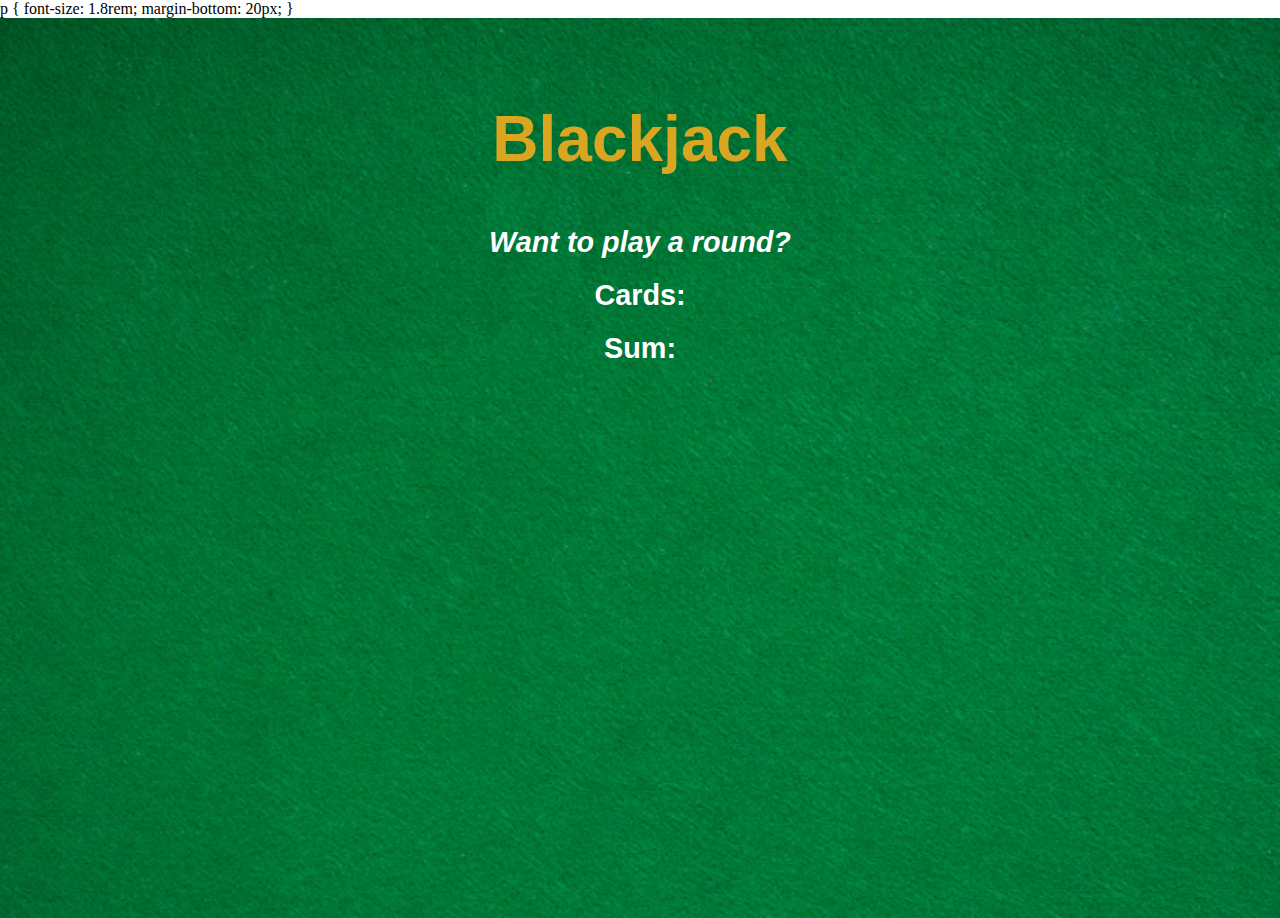
<file: blackjack game/index.html>
<!DOCTYPE html>
<html lang="en">
<head>
    <meta charset="UTF-8">
    <meta name="viewport" content="width=device-width, initial-scale=1.0">
    <title>Black Jack game</title>
    <link rel="stylesheet" href="style.css">
</head>
<body>p {
   
    font-size: 1.8rem;
    margin-bottom: 20px;
}
    <div class="container">
        <div class="black-jack">
            <h1>Blackjack</h1>
            <p id="message-el">Want to play a round?</p>
            <p>Cards:</p>
            <p>Sum:</p>
        </div>
        
    </div>
    
    <script src="index.js"></script>
</body>
</html>
</file>
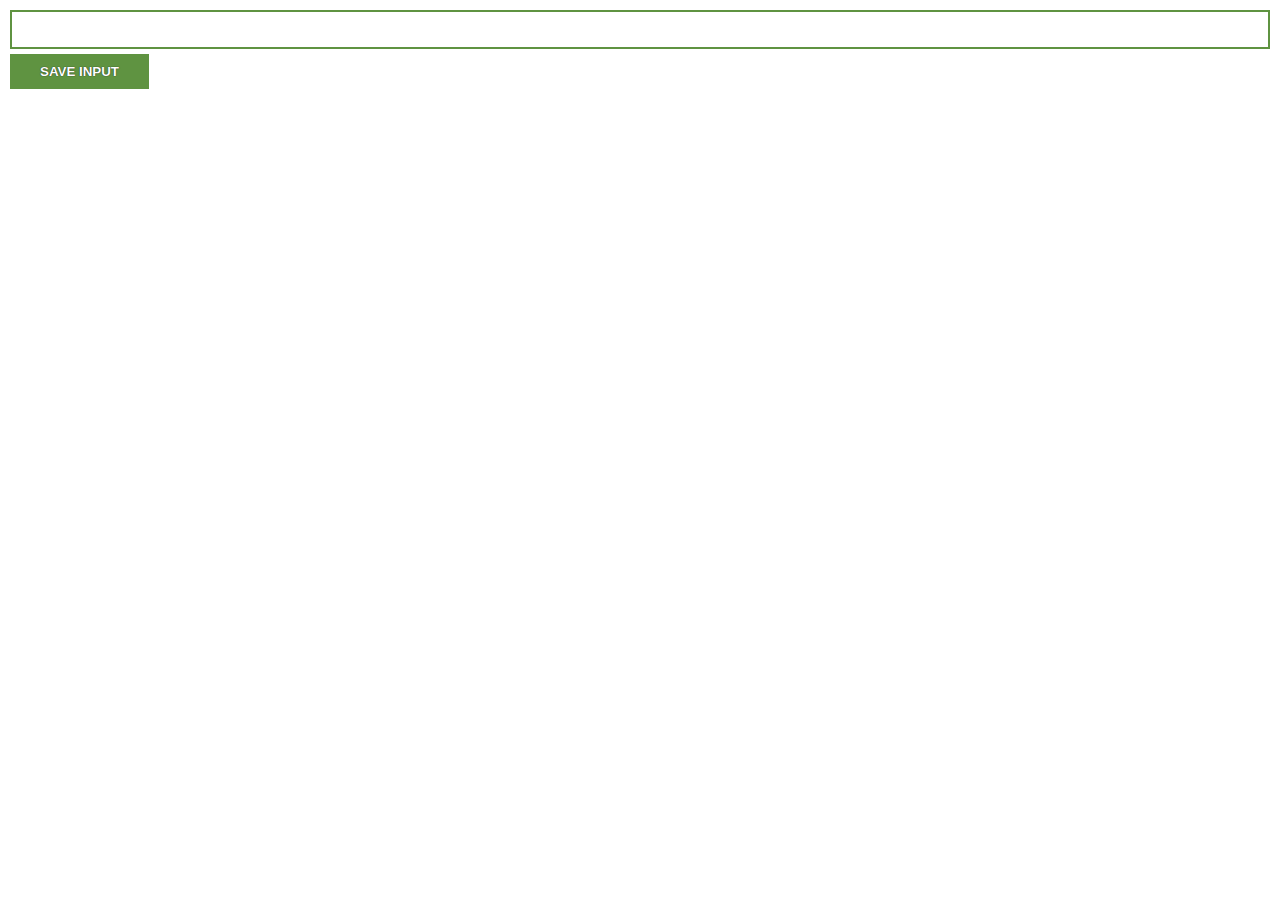
<file: leads tracker/index.html>
<!DOCTYPE html>
<html lang="en">
<head>
    <meta charset="UTF-8">
    <meta name="viewport" content="width=device-width, initial-scale=1.0">
    <title>Leads tracker</title>
    <link rel="stylesheet" href="style.css">
</head>
<body>
    <input type="text" id="input-el">
    <button id="input-btn">SAVE INPUT</button>
    <!-- 1. Create an unordered list element (<ul>) with id="ul-el" -->
    <ul id="ul-el"></ul>
    <script src="index.js"></script>
</body>
</html>
</file>
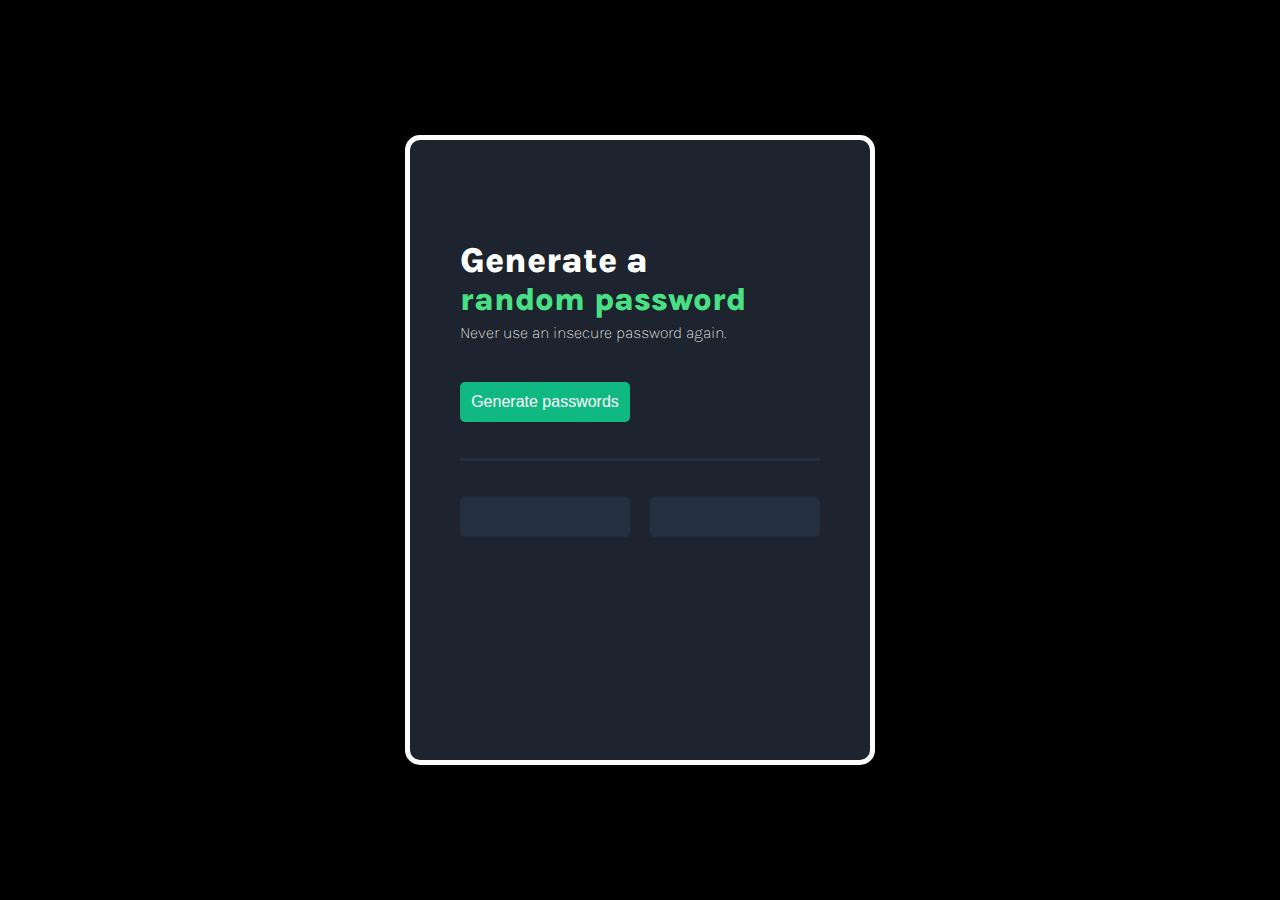
<file: Random Password Generator/index.html>
<!DOCTYPE html>
<html lang="en">
<head>
    <meta charset="UTF-8">
    <meta name="viewport" content="width=device-width, initial-scale=1.0">
    <title>Random Password Generator</title>
    <link rel="stylesheet" href="style.css">
    <link rel="preconnect" href="https://fonts.googleapis.com">
    <link rel="preconnect" href="https://fonts.gstatic.com" crossorigin>
    <link href="https://fonts.googleapis.com/css2?family=Karla:ital,wght@0,200..800;1,200..800&display=swap" rel="stylesheet">
</head>
<body>
    <div class="main-container">
        <div class="card">
            <div class="hero">
                <h1 class="white-color" id="title">Generate a <span class="greenish-color next-line">random password</span></h1>
                <p class="para">Never use an insecure password again.</p>
            </div>
            
            <button class="btn white-color" id="password-generate-btn" onclick="generatePassword()">Generate passwords</button>
            <hr>
            <div class="random-password-section">
                <button class="btn greenish-color" id="first-pass"></button>
                <button class="btn greenish-color" id="second-pass"></button>
            </div>
        </div>
        
    </div>
    <script src="index.js"></script>
</body>
</html>
</file>
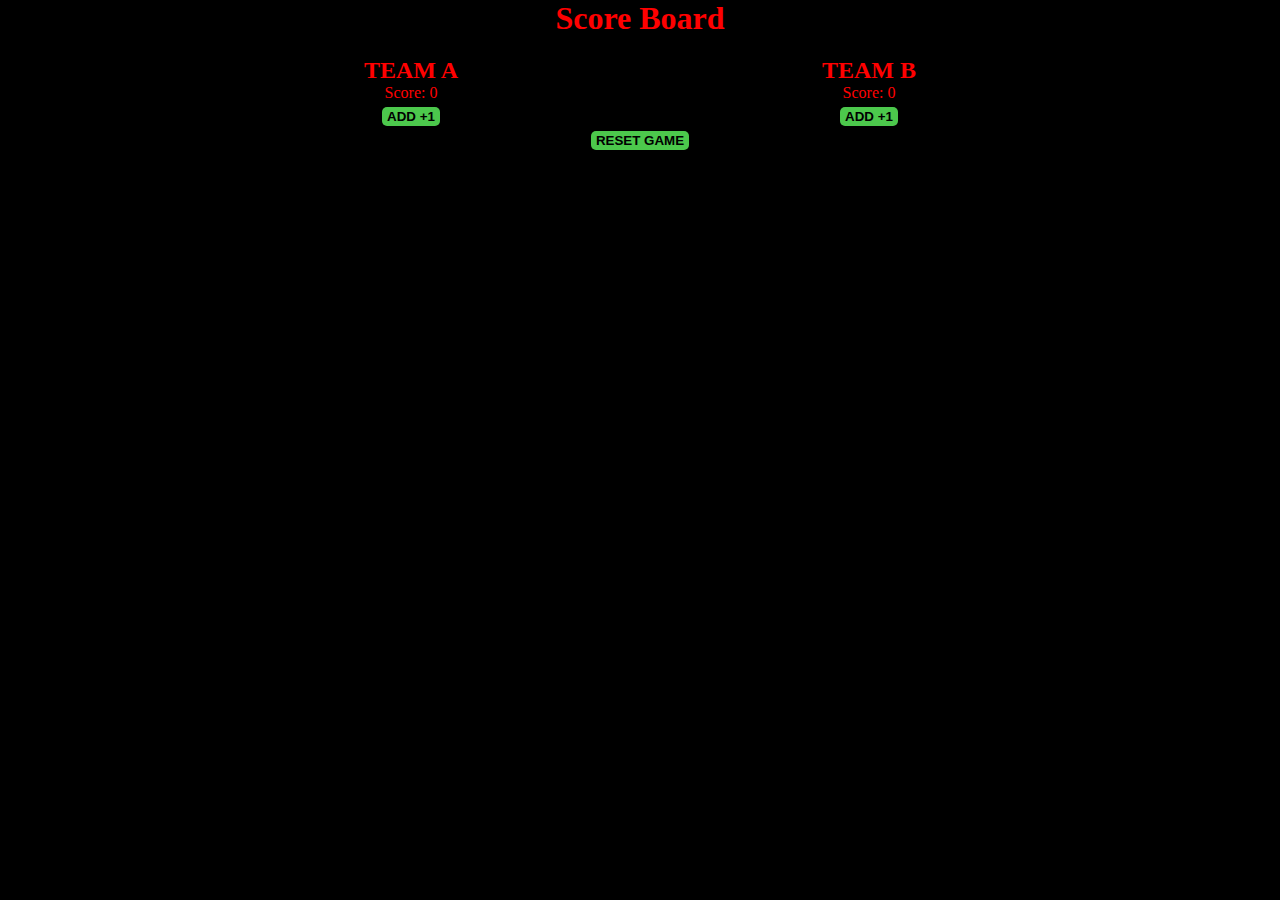
<file: score board/index.html>
<!DOCTYPE html>
<html lang="en">
<head>
    <meta charset="UTF-8">
    <meta name="viewport" content="width=device-width, initial-scale=1.0">
    <title>Score baord</title>
    <link rel="stylesheet" href="style.css">
</head>
<body>
    <!-- Score Board -->
    <!-- // 7️⃣ Simple Scoreboard
        // What:
        // Team A +1
        // Team B +1
        // Display both scores
        // Focus:
        // Multiple states, multiple elements -->
        <div class="container">
            <h1>Score Board</h1>
            <div class="teams">
                <div class="teamA">
                <h2>TEAM A</h2>
                <p id="scoreA">Score: 0</p>
                <button class="btn" id="add-a" onclick="addA()">ADD +1</button>
                </div>
                <div class="teamB">
                    <h2>TEAM B</h2>
                    <p id="scoreB">Score: 0</p>
                    <button class="btn" id="add-b" onclick="addB()">ADD +1</button>
                </div>
                
            </div>
            <button class="btn" id="reset-btn" onclick="reset()">RESET GAME</button>
        </div>

    <script src="index.js"></script>
</body>
</html>
</file>
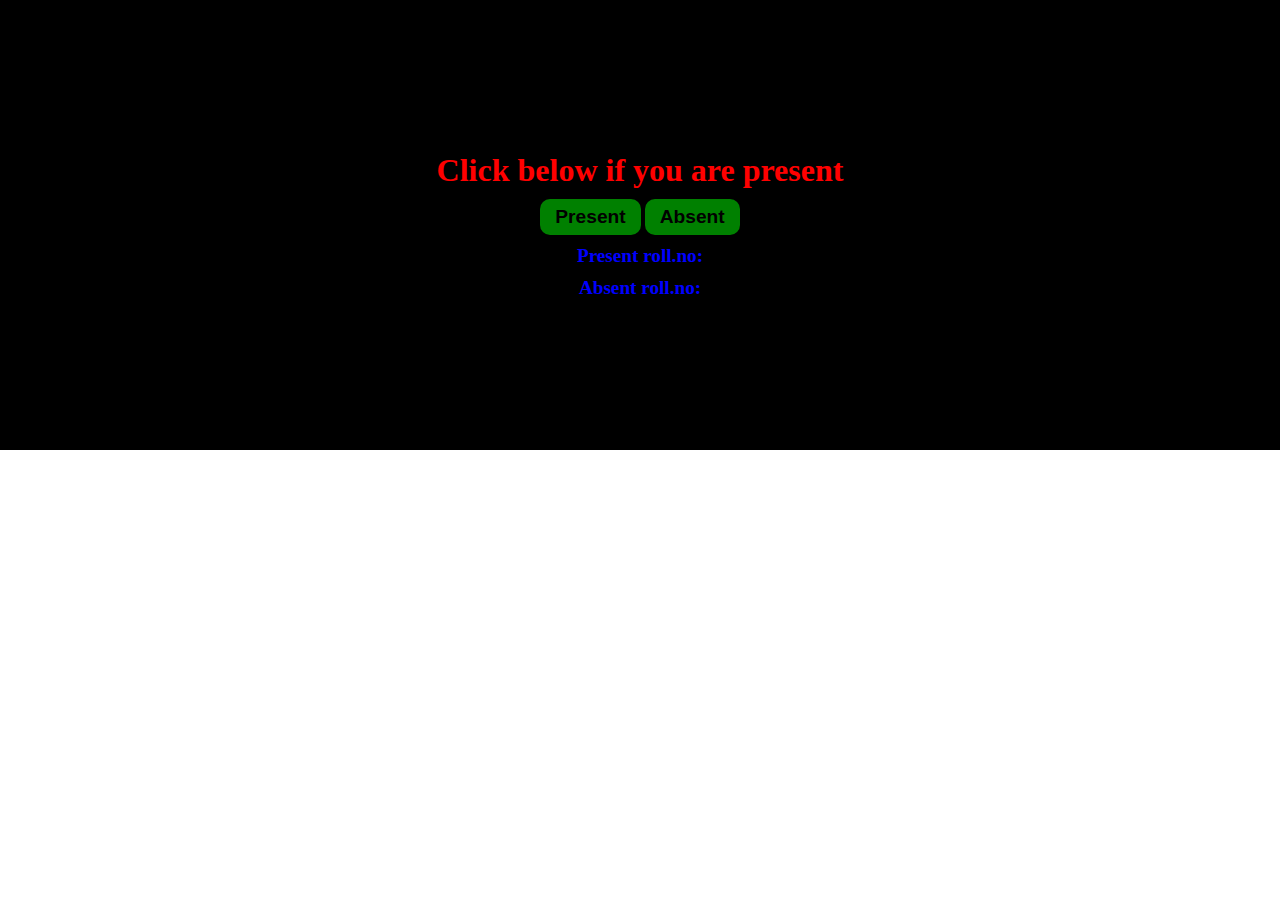
<file: JS Projects/attendence app/index.html>
<!DOCTYPE html>
<html lang="en">
<head>
    <meta charset="UTF-8">
    <meta name="viewport" content="width=device-width, initial-scale=1.0">
    <title>Attendence app</title>
    <link rel="stylesheet" href="style.css">
</head>
<body>
    <div class="container">
        <h2 id="present-title">Click below if you are present</h2>
        <div class="buttons">
             <button class="btn" onclick="present()">Present</button>
        <button class="btn" onclick="absent()">Absent</button>
        </div>
       
        <p id="present-para">Present roll.no: <span id="roll-check"></span></p>
        <p id="absent-para">Absent roll.no: <span id="absent-check"></span></p>
    </div>
    <script src="index.js"></script>
</body>
</html>
</file>
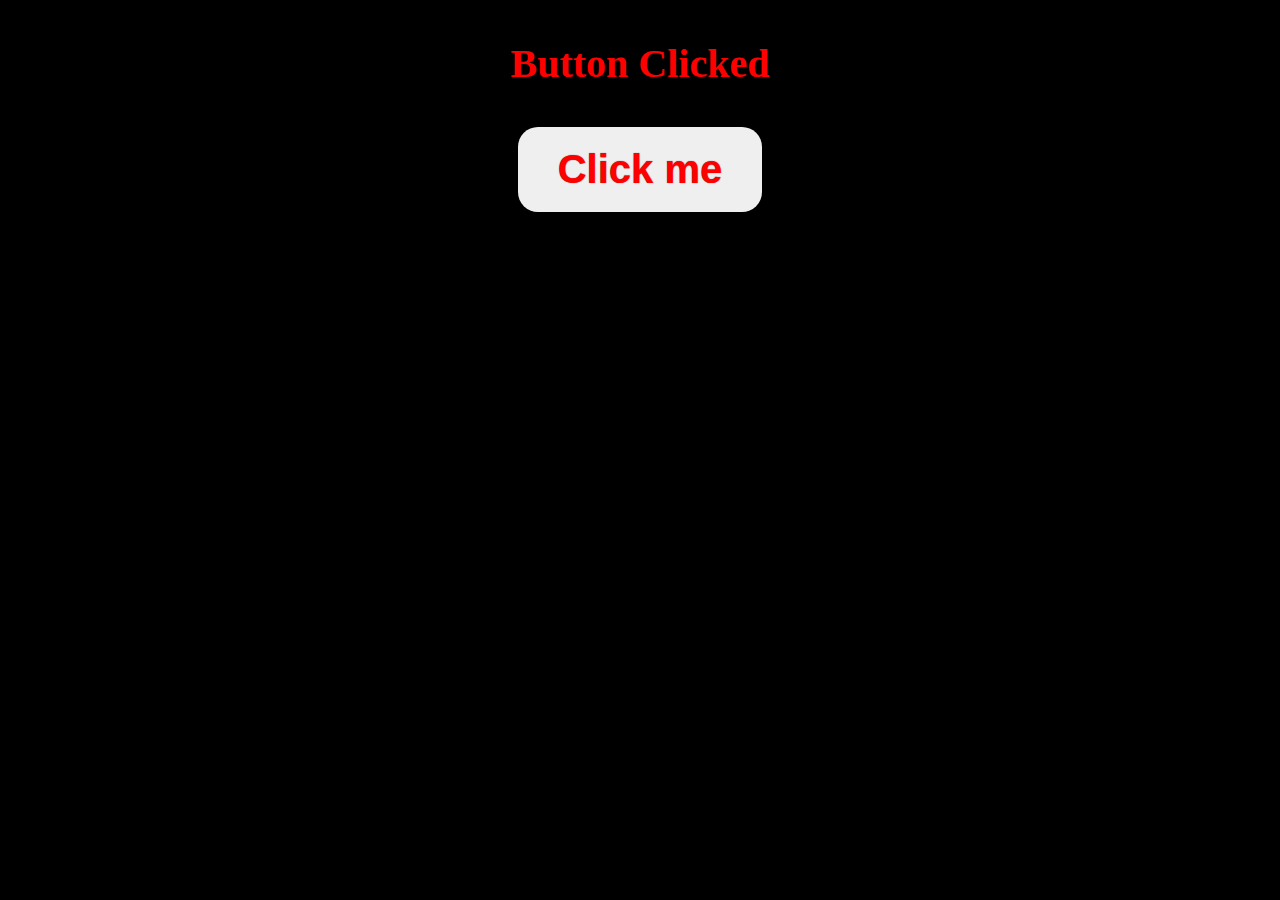
<file: JS Projects/button click-tacker/index.html>
<!DOCTYPE html>
<html lang="en">
<head>
    <meta charset="UTF-8">
    <meta name="viewport" content="width=device-width, initial-scale=1.0">
    <title>Button Click Tracker</title>
    <link rel="stylesheet" href="style.css">
</head>
<body>
    <p class="para" id="count-el">Button Clicked </p>
    <button id="click-btn" onclick="clicked()">Click me</button>
    <script src="index.js"></script>
</body>
</html>
</file>
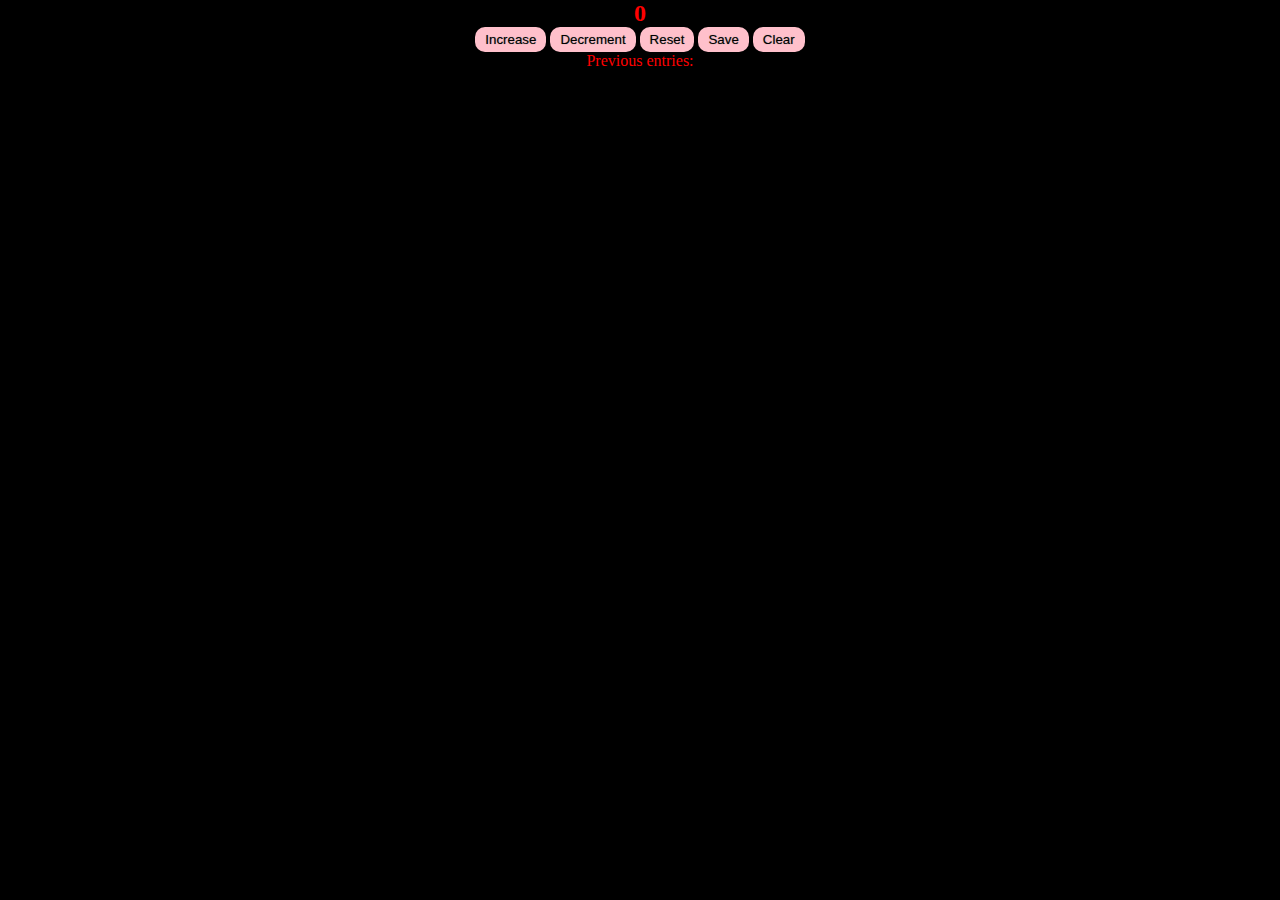
<file: JS Projects/Click Counter/index.html>
<!DOCTYPE html>
<html lang="en">
<head>
    <meta charset="UTF-8">
    <meta name="viewport" content="width=device-width, initial-scale=1.0">
    <title>Js practice set</title>
    <link rel="stylesheet" href="style.css">
</head>
<body>
    <!-- Practicing JS -->
     <h2 id="count-el">0</h2>
     <button class="btn" id="increase-btn" onclick="increase()">Increase</button>
     <button class="btn" id="decrement" onclick="decrement()">Decrement</button>
     <button class="btn" id="reset-btn" onclick="reset()">Reset</button>
     <button class="btn" id="save-btn" onclick="save()">Save</button>
     <button class="btn" id="clear-btn" onclick="clearF()">Clear</button>
     <p id="store-el">Previous entries:</p>

     <script src="index.js"></script>
</body>
</html>
</file>
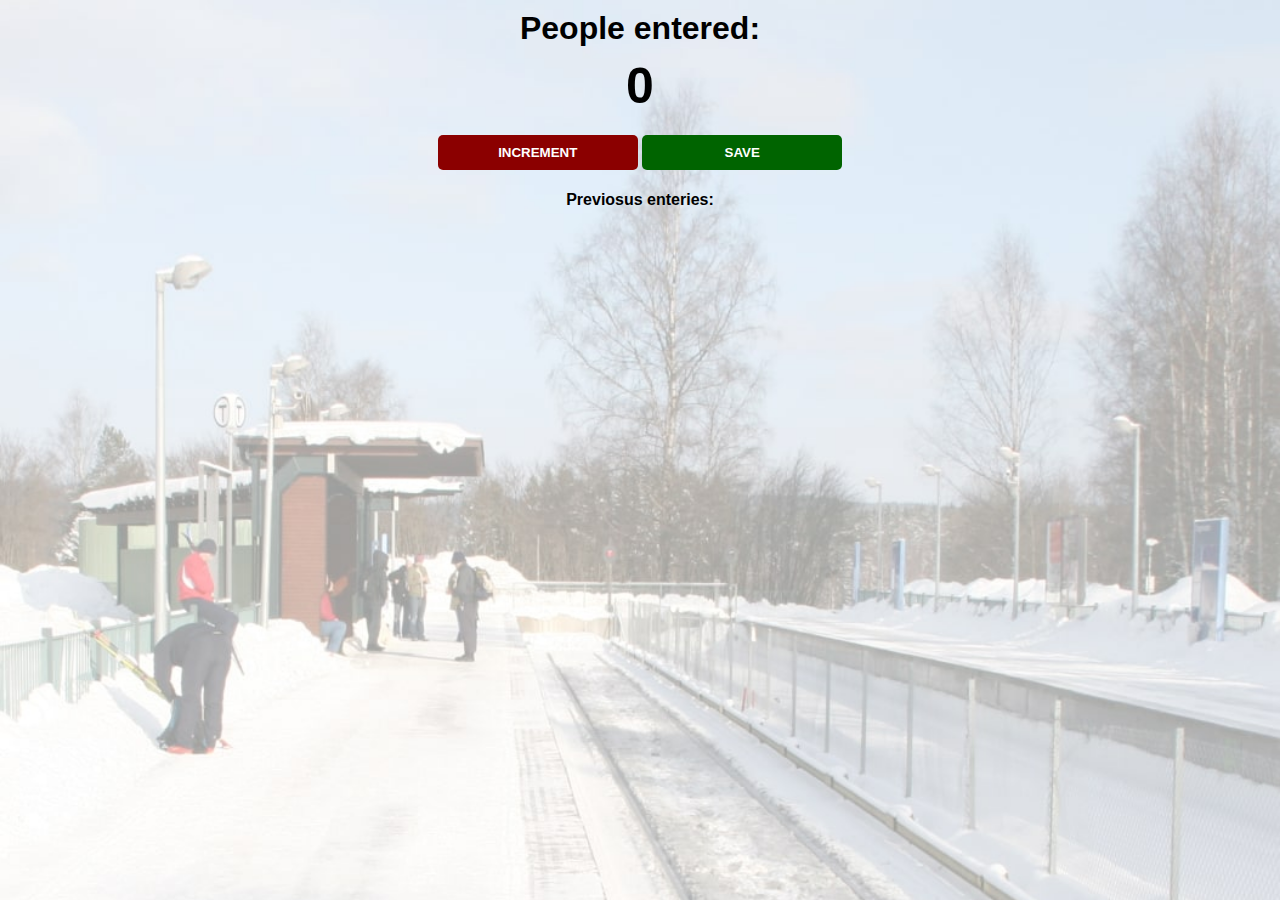
<file: JS Projects/passenger-counter!/index.html>
<!DOCTYPE html>
<html lang="en">
<head>
    <meta charset="UTF-8">
    <meta name="viewport" content="width=device-width, initial-scale=1.0">
    <title>Passenger counter!</title>
    <link rel="stylesheet" href="style.css">
</head>
<body>
    <h1>People entered:</h1>
    <h2 id="count-el">0</h2>
    <button id="increment-btn" onclick ="increment()">INCREMENT</button>
    <button id="save-btn" onclick="save()">SAVE</button>
    <p id = "save-el">Previosus enteries: </p>
    <script src="index.js"></script>
</body>
</html>
</file>
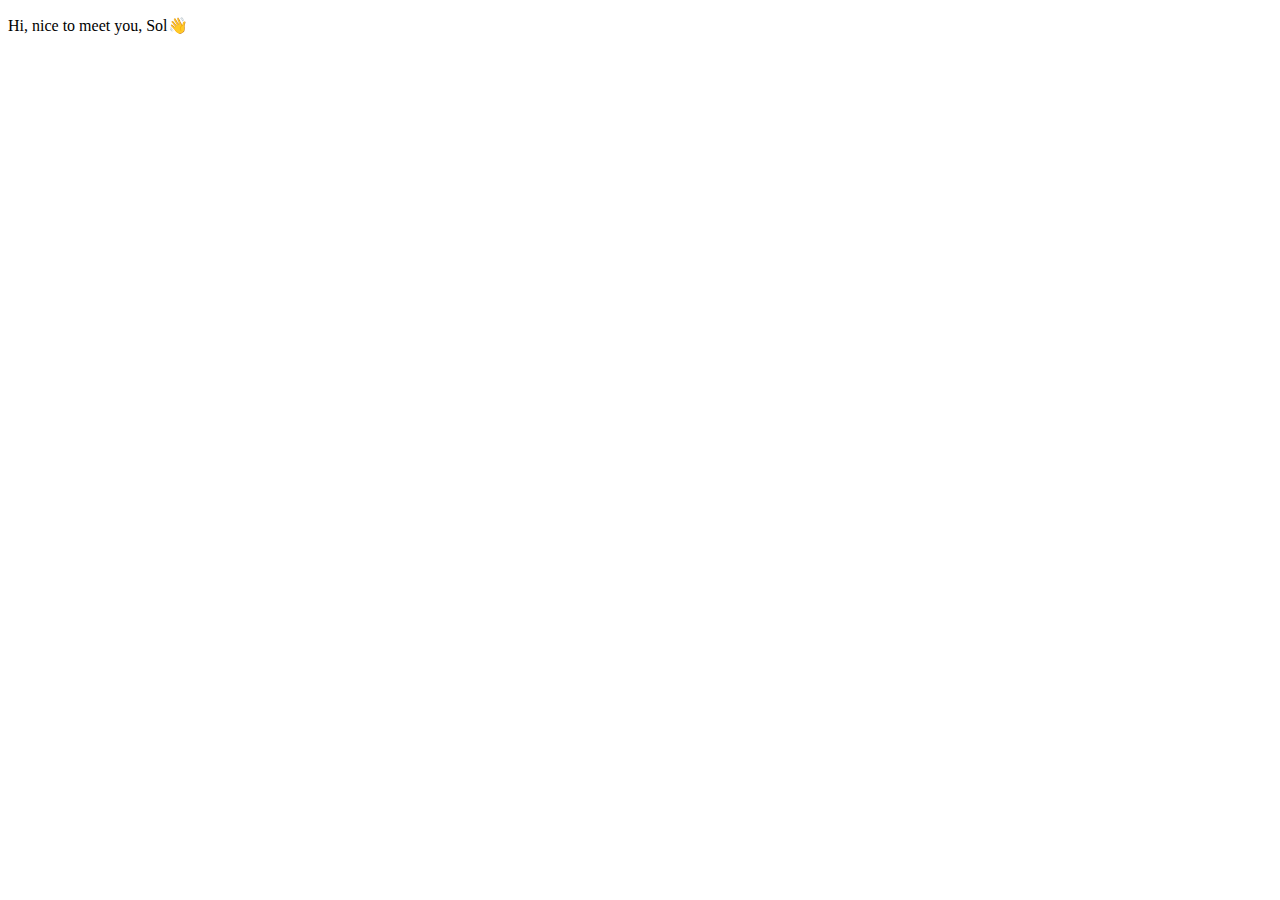
<file: JS Projects/render a welcome message/index.html>
<!DOCTYPE html>
<html lang="en">
<head>
    <meta charset="UTF-8">
    <meta name="viewport" content="width=device-width, initial-scale=1.0">
    <title>Document</title>
</head>
<body>
    <p id="welcome-el"></p>
    <script src="index.js"></script>
</body>
</html>
</file>
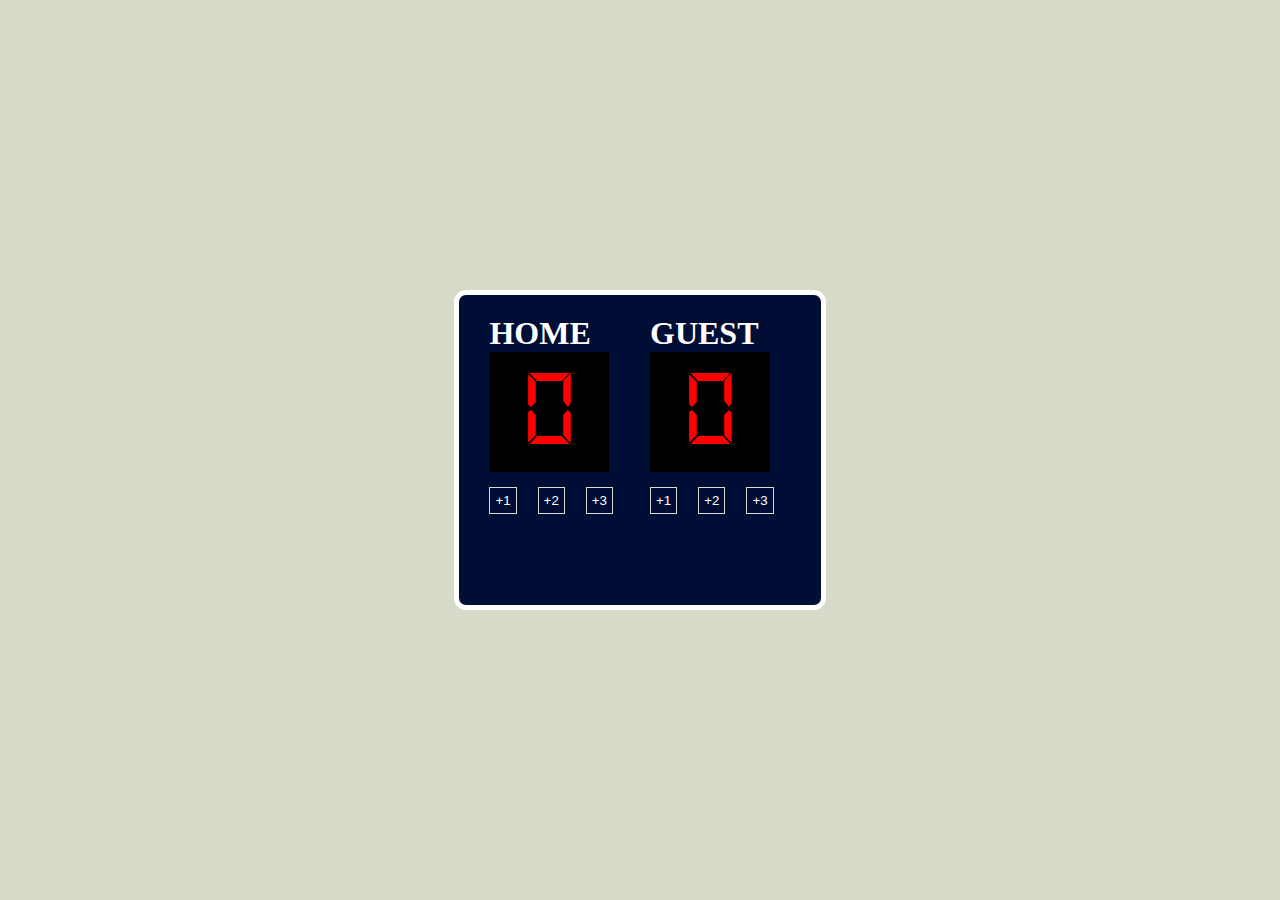
<file: JS Projects/solo project II-scrimba/index.html>
<!DOCTYPE html>
<html lang="en">
<head>
    <meta charset="UTF-8">
    <meta name="viewport" content="width=device-width, initial-scale=1.0">
    <title>Basketball Scoreboard</title>
    <link rel="stylesheet" href="style.css">
</head>
<body>
    <div class="container">
        <div class="scoreboard">
            <div class="home-section">
                <h2 class="title">HOME</h2>
                <p class="score" id="home-score">0</p>
                <button class="btn" onclick="homeOnePlus()">+1</button>
                <button class="btn" onclick="homeTwoPlus()">+2</button>
                <button class="btn" onclick="homeThreePlus()">+3</button>
            </div>

            <div class="guest-section">
                <h2 class="title">GUEST</h2>
                <p class="score" id="guest-score">0</p>
                <button class="btn" onclick="guestOnePlus()">+1</button>
                <button class="btn" onclick="guestTwoPlus()">+2</button>
                <button class="btn" onclick="guestThreePlus()">+3</button>
            </div>
        </div>
    </div>
    <script src="index.js"></script>
</body>
</html>
</file>
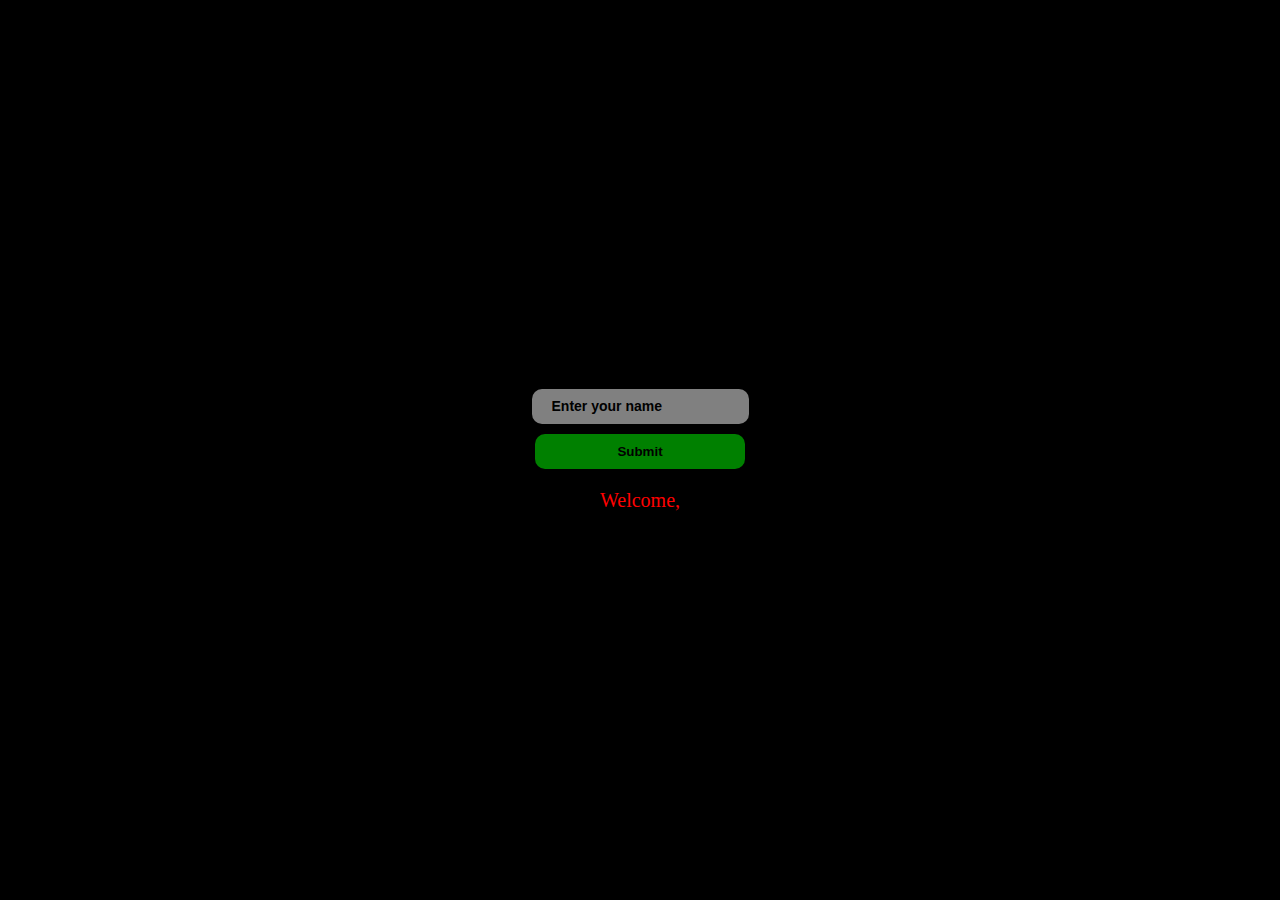
<file: JS Projects/welcome message generator/index.html>
<!DOCTYPE html>
<html lang="en">
<head>
    <meta charset="UTF-8">
    <meta name="viewport" content="width=device-width, initial-scale=1.0">
    <title>Welcome message generator</title>
    <link rel="stylesheet" href="style.css">
</head>
<body>
    <div class="container">
        <input type="text" placeholder="Enter your name" id="name-input">
        <button id="submit-btn" onclick="submit()">Submit</button>
        <p id="greeting">Welcome, </p>
        </div>
    
    <script src="index.js"></script>
</body> 
</html>
</file>
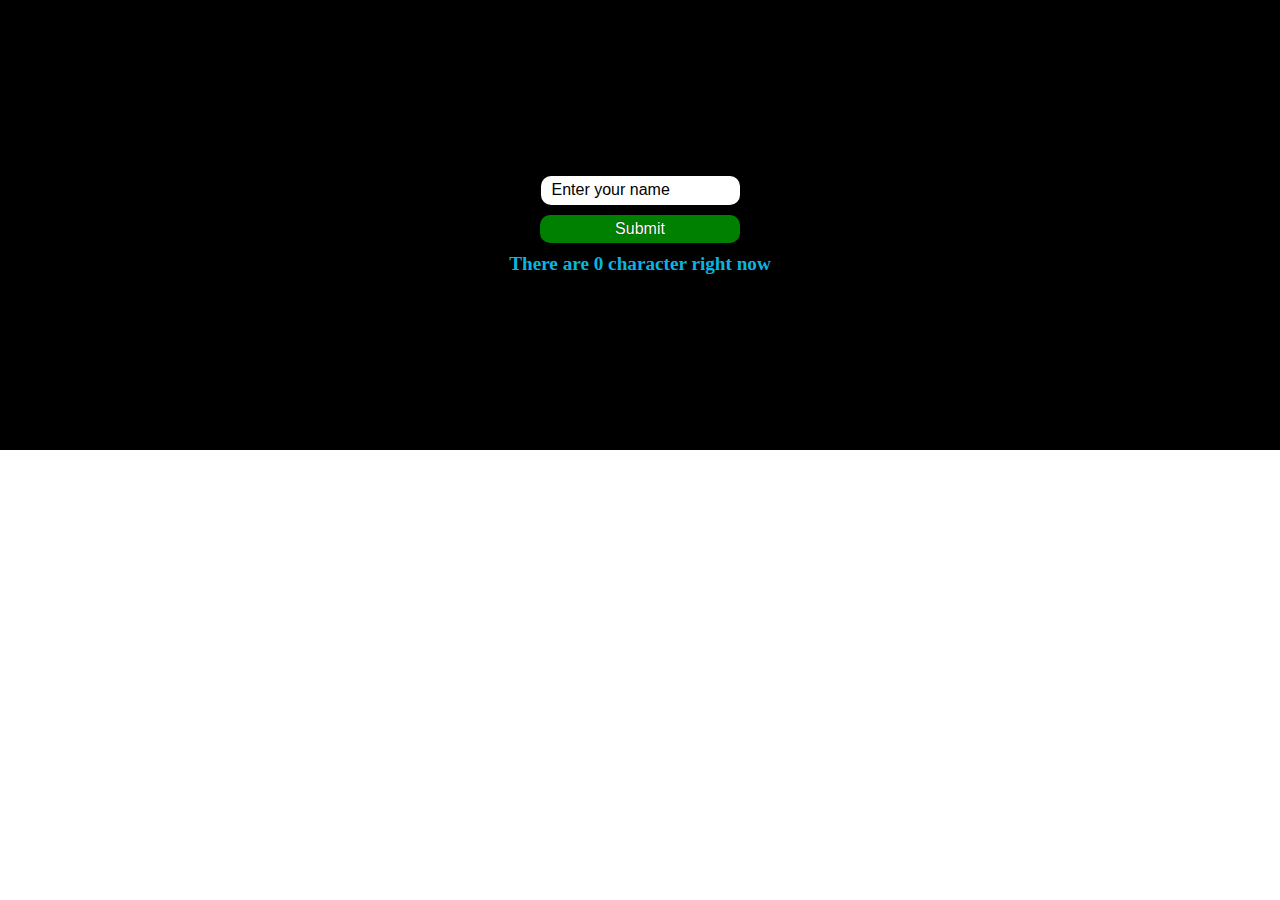
<file: JS Projects/JS Projects/character count/index.html>
<!DOCTYPE html>
<html lang="en">
<head>
    <meta charset="UTF-8">
    <meta name="viewport" content="width=device-width, initial-scale=1.0">
    <title>Character Counter</title>
    <link rel="stylesheet" href="style.css">
</head>
<body>
    <div class="container">
        <input type="text" placeholder="Enter your name" id="name">
        <button class="btn" id="submit-btn" onclick="count()">Submit</button>
        <p id="char-para">There are <span id="char-el">0</span> character right now</p>
    </div>
    <script src="index.js"></script>
</body>
</html>
</file>
<file: blackjack game/style.css>
* {
    margin: 0;
    padding: 0;
}

.container {
    min-height: 100vh;
    background-image: url("images/table.png");
    background-size: cover;
    font-family: 'Trebuchet MS', sans-serif;
    font-weight: bolder;
}

.black-jack {
    display: flex;
    flex-direction: column;
    justify-content: center;
    align-items: center;
    min-height: 50vh;
    color: white;
}

h1 {
    color: goldenrod;
    font-size: 4rem;
    margin-bottom: 50px;
}

p {
   
    font-size: 1.8rem;
    margin-bottom: 20px;
}

#message-el {
    font-style: italic;
}

.btn {
    width: 300px;
    padding: 10px 0px;
    font-size: 1.5rem;
    font-weight: bold;
    color: #016f32;
    background: goldenrod;
    border: none;
    border-radius: 3px;
    margin-bottom: 10px;

}
</file>
<file: leads tracker/style.css>
* {
    box-sizing: border-box;
}
body {
    margin: 0;
    padding: 10px;
    font-family: Arial, Helvetica, sans-serif;
}

/* green color  */

input {
    display: block;
    width: 100%;
    border: 2px solid #5f9341;
    outline: none;
    margin-bottom: 5px;
    padding: 10px 10px;

}

button {
    font-weight: bold ;
    padding: 10px 30px;
    background: #5f9341;
    border: none;
    outline: none;
    color: white;
    text-shadow: 0px 0px 1px black;

}
</file>
<file: Random Password Generator/style.css>
* {
    margin: 0;
    padding: 0;
    box-sizing: border-box;
}

.main-container {
    font-family: "Karla", sans-serif; 
    background: #000;
    color: white;
    text-shadow: 0px 0px 1px black;
    min-height: 100vh;
    display: flex;
    flex-direction: column;
    justify-content: center;
    align-items: center;
}

.card {
    background: #1D242F;
    min-height: 70vh;
    border: 5px solid #fdfefd ;
    border-radius: 15px;
    padding: 100px 50px;
    display: flex;
    flex-direction: column;
    align-items: start;
    gap: 20px;
}

#title {
    font-weight: 1000;
    font-size: 2.2rem;
}

.next-line {
    font-size: 2rem;
    display: block;
}

.para {
    margin-top: 5px;
    font-weight: 10;
}

.btn {
    border: none;
    border-radius: 5px;
    text-align: center;
    font-size: 16px;
    background: #242f40;
    width: 170px;
    height: 40px;

}

#password-generate-btn {
    margin-top: 20px;
    background: #10B981;
}

hr {
    display: block;
    height: 1px;
    border: 0;
    border-top: 3px solid #242f40;
    margin: 1em 0;
    padding: 0;
    width: 100%;
}

.random-password-section {
    display: flex;
    gap: 20px;
}

.greenish-color {
    color: #4ADF86;
}

.white-color {
    color: white;
}
</file>
<file: score board/style.css>
*{
    margin: 0;
    padding: 0;
}

.container {
    text-align: center;
    background: #000;
    color: red;
    min-height: 100vh;
    
}

.teams {
    margin-top: 20px;
    display: flex;
    justify-content: space-evenly;
}

.btn {
    padding: 2px 5px;
    margin-top: 5px;
    border: none;
    border-radius: 5px;
    background: rgb(76, 200, 76);
    font-weight: bold;
}
</file>
<file: JS Projects/attendence app/style.css>
* {
    margin: 0;
    padding: 0;
}

.container {
    min-height: 50vh;
    color: red;
    background: #000;
    display: flex;
    flex-direction: column;
    align-items: center;
    justify-content: center;
    gap: 10px;
}

#present-title {
    font-size: 2rem;
}

.btn {
        padding: 7px 15px;
        background: green;
        border: none;
        border-radius: 10px;
        font-weight: bold;
        font-size: 1.2rem;
}

#present-para, #absent-para {
    color: blue;
    font-size: 1.2rem;
    font-weight: 800;
}
</file>
<file: JS Projects/button click-tacker/style.css>
body {
    text-align: center;
    background: #000;
    color: red;
}

#click-btn {
    color: inherit;
    border: none;
    border-radius: 20px;
    padding: 20px 40px;
    font-size: 2.5rem;
    font-weight: bold;
    text-shadow: 0px 0px 1px rgb(118, 69, 69);
}

.para {
    font-size: 2.5rem;
    font-weight: bold;
}
</file>
<file: JS Projects/Click Counter/style.css>
* {
    margin: 0;
    padding: 0;
}

body {
    text-align: center;
    color: red;
    background:rgb(0, 0, 0) ;
}

#count-click {
    font-size: 40px;
}

.btn {
    padding: 5px 10px;
    border: none;
    background: pink;
    border-radius: 10px;
    text-shadow: 0px 0px 1px gray;
}
</file>
<file: JS Projects/passenger-counter!/style.css>
body {
    background-image: url("station.jpg");
    background-size: cover;
    font-family: -apple-system, BlinkMacSystemFont, 'Segoe UI', Roboto, Oxygen, Ubuntu, Cantarell, 'Open Sans', 'Helvetica Neue', sans-serif;
    font-weight: bold;
    text-align: center;
}

h1 {
    margin-top: 10px;
    margin-bottom: 10px;
}

h2 {
    font-size: 50px;
    margin-top: 0;
    margin-bottom: 20px;
}

button {
    border: none;
    padding-top: 10px;
    padding-bottom: 10px;
    color: white;
    font-weight: bold;
    width: 200px;
    margin-bottom: 5px;
    border-radius: 5px;
}

#increment-btn {
    background: darkred;
}

#save-btn {
    background: darkgreen;
}
</file>
<file: JS Projects/solo project II-scrimba/style.css>
* {
    margin: 0;
    padding: 0;
}

@font-face {
    font-family: 'DS-DIGI';
    src: url(DS-DIGI.TTF);
} 

.container {
    color: white;
    min-height: 100vh;
    background: #d5dbc8; 
    display: flex;
    justify-content: center;
    align-items: center; 
}

.scoreboard {
   display: flex;
    justify-content: center;
    gap: 20px;
    background: #000d35;
    min-height: 30vh;
    min-width: 20vw;
    border-radius: 12px;
    border: 5px solid white;
    padding: 20px 30px;
}

.title {
    font-size: 2rem;
}

.score {
    font-family:'DS-DIGI',sans-serif ;
    color: red;
    height: 120px;
    width: 120px;
    background: #000;
    text-align: center;
    font-size: 7rem;
}

.btn {
    margin-top: 15px;
    padding: 5px;
    color: rgb(255, 255, 255);
    outline: none;
    border: 1px solid rgb(219, 215, 215);
    background: #d5dbc800;
    margin:15px 17px 0 0 ;
}
</file>
<file: JS Projects/welcome message generator/style.css>
*{
    margin: 0;
    padding: 0;
}

.container {
    color: red;
    background: #000;
    text-align: center;
    min-height: 100vh;
    display: flex;
    flex-direction: column;
    justify-content: center;
    align-items: center;
    
}

input {
    border: none;
    outline: none;
    margin:0 auto;
    border-radius: 10px;
    padding: 10px 20px;
    background: gray;
}

input::placeholder {
    color: black;
    font-weight: bold;
    font-size: 14px;
}

#submit-btn {
    padding: 10px 0;
    width: 210px;
    border-radius: 10px;
    background: green;
    outline: none;
    border: none;
    margin: 10px 0 20px 0;
    font-weight: bold;

}

#greeting {
    font-size: 20px;
}
</file>
<file: JS Projects/JS Projects/character count/style.css>
* {
    margin: 0;
    padding: 0;
}

.container {
    min-height: 50vh;
    background: #000;
    color: red;
    display: flex;
    flex-direction: column;
    align-items: center;
    justify-content: center;
    gap: 10px;
}

#name {
    border: none;
    border-radius: 10px;
    padding: 7px 11px;
    outline: none;
}

#name::placeholder {
    color: inherit;
    font-weight: 500;
    font-size:16px ;
}

.btn {
    width: 200px;
    padding: 5px 0px;
    border-radius: 10px;
    border: none;
    font-size: 16px;
    font-weight: 500;
    background: green;
    color: white;
    text-shadow: 0px 0px 1px black;
}

#char-para {
    color: rgba(10, 200, 247, 0.923);
    font-weight: bold;
    font-size: 1.2rem;
}
</file>
